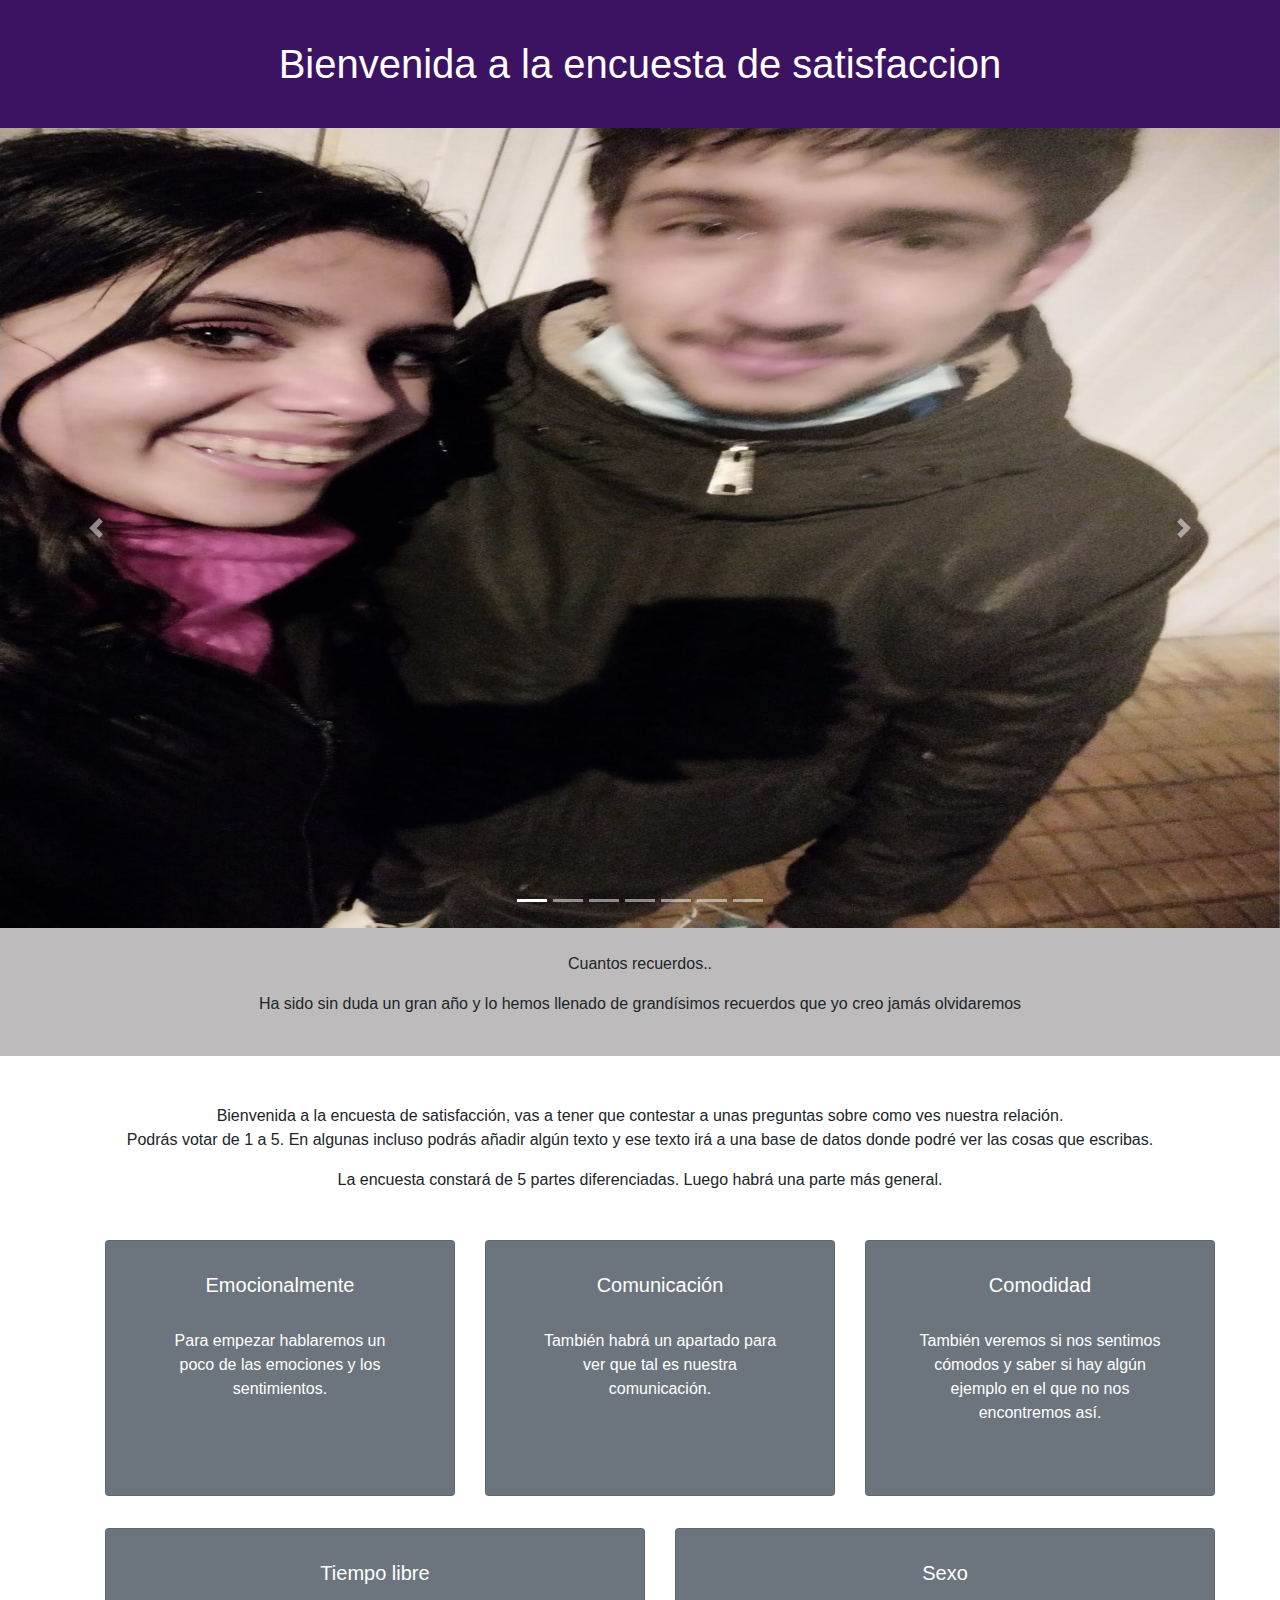
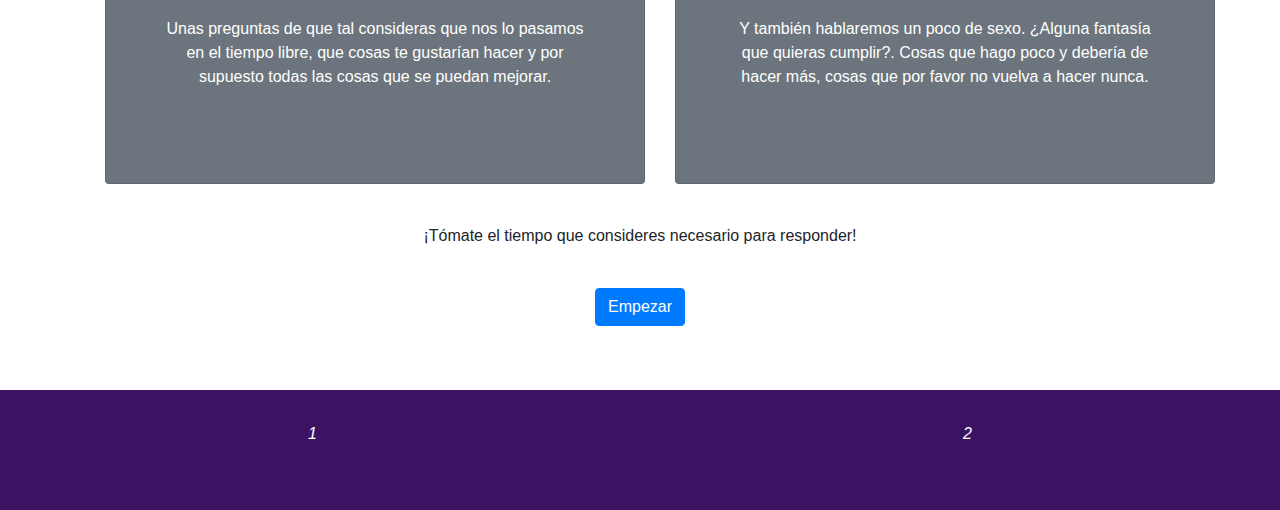
<file: Encuesta 2/index.html>
<!DOCTYPE html>
<html>
    <head>
        <link rel="stylesheet" href="styles.css">
        <link rel="stylesheet" href="https://stackpath.bootstrapcdn.com/bootstrap/4.3.1/css/bootstrap.min.css" integrity="sha384-ggOyR0iXCbMQv3Xipma34MD+dH/1fQ784/j6cY/iJTQUOhcWr7x9JvoRxT2MZw1T" crossorigin="anonymous">
        <script src="https://code.jquery.com/jquery-3.3.1.slim.min.js" integrity="sha384-q8i/X+965DzO0rT7abK41JStQIAqVgRVzpbzo5smXKp4YfRvH+8abtTE1Pi6jizo" crossorigin="anonymous"></script>
        <script src="https://cdnjs.cloudflare.com/ajax/libs/popper.js/1.14.7/umd/popper.min.js" integrity="sha384-UO2eT0CpHqdSJQ6hJty5KVphtPhzWj9WO1clHTMGa3JDZwrnQq4sF86dIHNDz0W1" crossorigin="anonymous"></script>
        <script src="https://stackpath.bootstrapcdn.com/bootstrap/4.3.1/js/bootstrap.min.js" integrity="sha384-JjSmVgyd0p3pXB1rRibZUAYoIIy6OrQ6VrjIEaFf/nJGzIxFDsf4x0xIM+B07jRM" crossorigin="anonymous"></script>
        <title>Encuesta de satisfacción</title>
    </head>
    <body>
        
            <div class="titulo text-center">
                <h1>Bienvenida a la encuesta de satisfaccion</h1>
            </div>

            <div id="carouselExampleIndicators" class="carousel slide" data-ride="carousel">
              <ol class="carousel-indicators">
                <li data-target="#carouselExampleIndicators" data-slide-to="0" class="active"></li>
                <li data-target="#carouselExampleIndicators" data-slide-to="1"></li>
                <li data-target="#carouselExampleIndicators" data-slide-to="2"></li>
                <li data-target="#carouselExampleIndicators" data-slide-to="3"></li>
                <li data-target="#carouselExampleIndicators" data-slide-to="4"></li>
                <li data-target="#carouselExampleIndicators" data-slide-to="5"></li>
                <li data-target="#carouselExampleIndicators" data-slide-to="6"></li>
              </ol>
              <div class="carousel-inner" style="margin-top: -8px;">
                <div class="carousel-item active">
                  <img src="src/dia_lluvia_cerca.jpeg" class="d-block w-100 foto" alt="...">
                </div>
                <div class="carousel-item">
                  <img src="src/dia_amsterdam_pase_bici.jpeg" class="d-block w-100" alt="...">
                </div>
                <div class="carousel-item">
                  <img src="src/dia_lluvia_cerca_muy_borrosa.jpeg" class="d-block w-100" alt="...">
                </div>
                <div class="carousel-item">
                  <img src="src/dia_chula_feliz.jpeg" class="d-block w-100" alt="...">
                </div>
                <div class="carousel-item">
                  <img src="src/dia_electrico_fondo.jpeg" class="d-block w-100" alt="...">
                </div>
                <div class="carousel-item">
                  <img src="src/dia_lluvia_lejos.jpeg" class="d-block w-100" alt="...">
                </div>
                <div class="carousel-item">
                  <img src="src/dia_amsterdam_fumados_risas.jpeg" class="d-block w-100" alt="...">
                </div>
              </div>
              <a class="carousel-control-prev" href="#carouselExampleIndicators" role="button" data-slide="prev">
                <span class="carousel-control-prev-icon" aria-hidden="true"></span>
                <span class="sr-only">Previous</span>
              </a>
              <a class="carousel-control-next" href="#carouselExampleIndicators" role="button" data-slide="next">
                <span class="carousel-control-next-icon" aria-hidden="true"></span>
                <span class="sr-only">Next</span>
              </a>
            </div>

          <div class="back-gris"><br>
            <p>Cuantos recuerdos..</p>
            <p>Ha sido sin duda un gran año y lo hemos llenado de grandísimos recuerdos que 
              yo creo jamás olvidaremos
            </p><br>
          </div>

        <!-- AQUÍ TENGO QUE PONER EL -->
        
        <div class="flex-column">
            <div class="parrafos"><br><br>
                <p>Bienvenida a la encuesta de satisfacción, vas a tener que contestar a unas preguntas
                sobre como ves nuestra relación.<br>
                Podrás votar de 1 a 5. En algunas incluso podrás añadir algún texto y ese texto irá a una base de 
                datos donde podré ver las cosas que escribas.</p>
                <p>La encuesta constará de 5 partes diferenciadas. Luego habrá una parte más general.</p>
              
            </div>

            <ul>
            <div class="container">
                <div class="row">
                  <div class="col-sm">
                    <div class="card  text-white bg-secondary">
                        <h5 class="card-title">Emocionalmente</h5>
                        <p class="card-body">Para empezar hablaremos un poco de las emociones y los sentimientos.</p>
                    </div>
                  </div>
                  <div class="col-sm">
                    <div class="card text-white bg-secondary">
                        <h5 class="card-title">Comunicación</h5>
                        <p class="card-body">También habrá un apartado para ver que tal es nuestra comunicación.</p>
                    </div>   
                  </div>
                  <div class="col-sm">
                    <div class="card text-white bg-secondary">
                        <h5 class="card-title">Comodidad</h5>
                        <p class="card-body">También veremos si nos sentimos cómodos y saber si hay algún ejemplo en el que no nos encontremos así.</p>
                    </div>
                  </div>
                </div>
              </div>

              <div class="container">
                <div class="row">
                  <div class="col-sm">
                      <div class="card text-white bg-secondary">
                    <h5 class="card-title">Tiempo libre</h5>
                    <p class="card-body">Unas preguntas de que tal consideras que nos lo pasamos en el tiempo libre, que cosas te gustarían hacer y por supuesto todas las cosas que se puedan mejorar.</p>
                    </div>
                  </div>
                  <div class="col-sm">
                      <div class="card text-white bg-secondary">
                    <h5 class="card-title">Sexo</h5>
                    <p class="card-body">Y también hablaremos un poco de sexo. ¿Alguna fantasía que quieras cumplir?. Cosas que hago poco y debería de hacer más, cosas que por favor no vuelva a hacer nunca.</p>
                    </div>
                  </div>
                </div>
            </ul>

            <div><br>
                <p>¡Tómate el tiempo que consideres necesario para responder!<br></p>
             </div><br>

        </div>
        <a href="encuesta.html">
        <p><button type="button" class="btn btn-primary">Empezar</button></p>
        </a>
        <br><br>

        <div class="footer row">
          <div class="col-sm footer-col">1</div>
          <div class="col-sm footer-col">2</div>
          <br><br><br><br><br>
        </div>
    </body>
</html>
</file>
<file: Encuesta 2/styles.css>
.container-fluid{
    padding: 0;
 }


h1{
    background:rgb(60, 18, 99);
    color:white;
    padding-bottom: 1em;
    padding-top: 1em;
    text-align: center;
}

h2{
    text-align: center;
}

li{
    text-align: center;
    list-style: none;
}

.presentacion{
    font-size: 2rem;
    font-weight: bolder;

}

.card{
    min-height: 16em;
    padding: 2em;
    margin-top: 2em;

    
}

.card-color{
    background-color: aqua;
}

.carousel img{
    height:auto;
    max-height: 800px;   
}

.back-gris{
    background-color: rgb(189, 187, 187);
}

p{
    text-align: center;
}

h5{
    text-align: center;
}

.footer{
    background-color: rgb(60, 18, 99);
    color: white;
}

.footer-col{
    text-align: center;
    margin: 2em 2em;
    font-style: italic;
}
</file>
